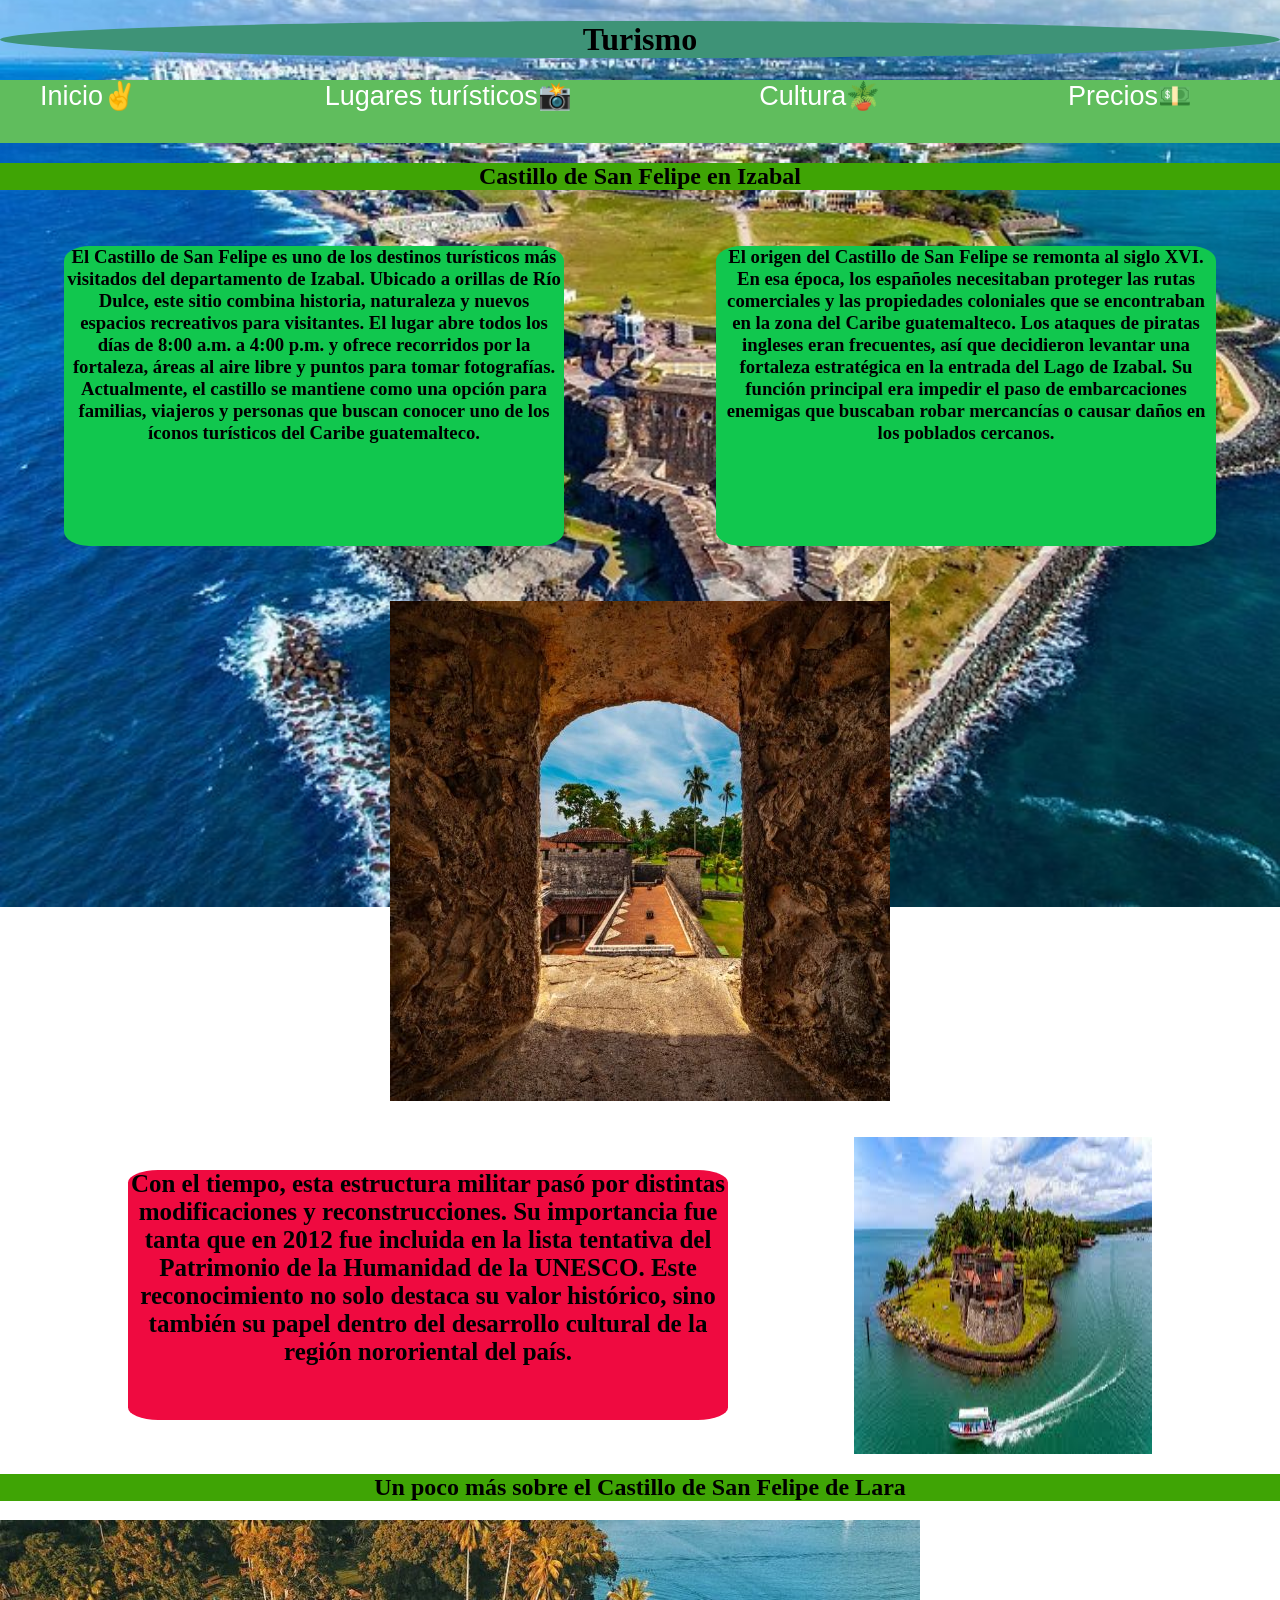
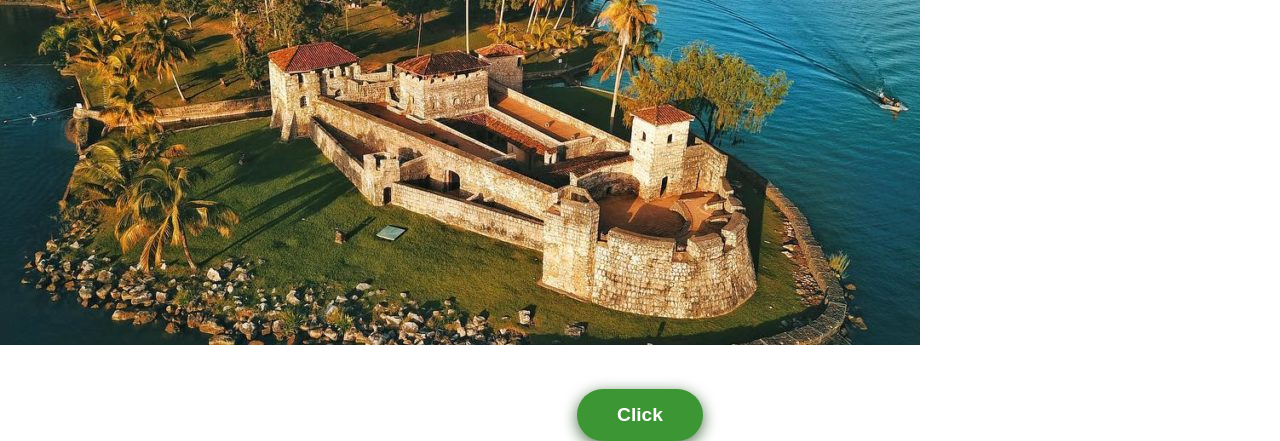
<file: index.html>
<!DOCTYPE html>
<html lang="en">
<head>
    <meta charset="UTF-8">
    <meta name="viewport" content="width=device-width, initial-scale=1.0">
    <title>Document</title>
    <link rel="stylesheet" href="estilo.css">
</head>
<body>
   <h1>Turismo</h1>
    
        <nav class="barra-nav">
        <ul>
        <li><a href="index.html">Inicio✌️</a></li>
        <li><a href="Lugares.html">Lugares turísticos📸</a></li>
        <li><a href="cultura.html">Cultura🪴</a></li> 
         <li><a href="Precios.html">Precios💵</a></li> 
        </ul>
    </nav>

    <h2>Castillo de San Felipe en Izabal</h2>
    <br>
       
      <div class="contenedor-1">

    <h3>El Castillo de San Felipe es uno de los destinos turísticos más visitados del departamento de Izabal. 
        Ubicado a orillas de Río Dulce, este sitio combina historia, naturaleza y nuevos espacios recreativos 
        para visitantes. El lugar abre todos los días de 8:00 a.m. a 4:00 p.m. y ofrece recorridos por la 
        fortaleza, áreas al aire libre y puntos para tomar fotografías. Actualmente, el castillo se mantiene 
        como una opción para familias, viajeros y personas que buscan conocer uno de los íconos turísticos del 
        Caribe guatemalteco.</h3>

    <h3>El origen del Castillo de San Felipe se remonta al siglo XVI. En esa época, los españoles necesitaban 
        proteger las rutas comerciales y las propiedades coloniales que se encontraban en la zona del Caribe 
        guatemalteco. Los ataques de piratas ingleses eran frecuentes, así que decidieron levantar una fortaleza 
        estratégica en la entrada del Lago de Izabal. Su función principal era impedir el paso de embarcaciones
        enemigas que buscaban robar mercancías o causar daños en los poblados cercanos.</h3> </div>
    
    </div>

         <br></br>

           <div class="filip">
            <img src="Castillo-de-San-Felipe.jpeg" alt="Castillo"> 
        
        </div>

         <br></br>

         <div class="repeat">


        <h4>Con el tiempo, esta estructura militar pasó por distintas modificaciones y reconstrucciones. 
        Su importancia fue tanta que en 2012 fue incluida en la lista tentativa del Patrimonio de la
         Humanidad de la UNESCO. Este reconocimiento no solo destaca su valor histórico, sino también
         su papel dentro del desarrollo cultural de la región nororiental del país.</h4> 

         
         <br></br>
         <img src="Castillo.jpeg" alt="castillo"> </div>

    </h3>
    
    <h2>Un poco más sobre el Castillo de San Felipe de Lara</h2>
    
       <div id="imagen">
      <img src="C.jpeg" alt="">
      </div>


    <!-- boton -->
      <div class="contenedor-boton">
        <a href="https://share.google/L8lmD1VHxZfL7Hpo6" target="_blank" class="btn-Click">Click</a>
      </div>

    
</body>
</html>
</file>
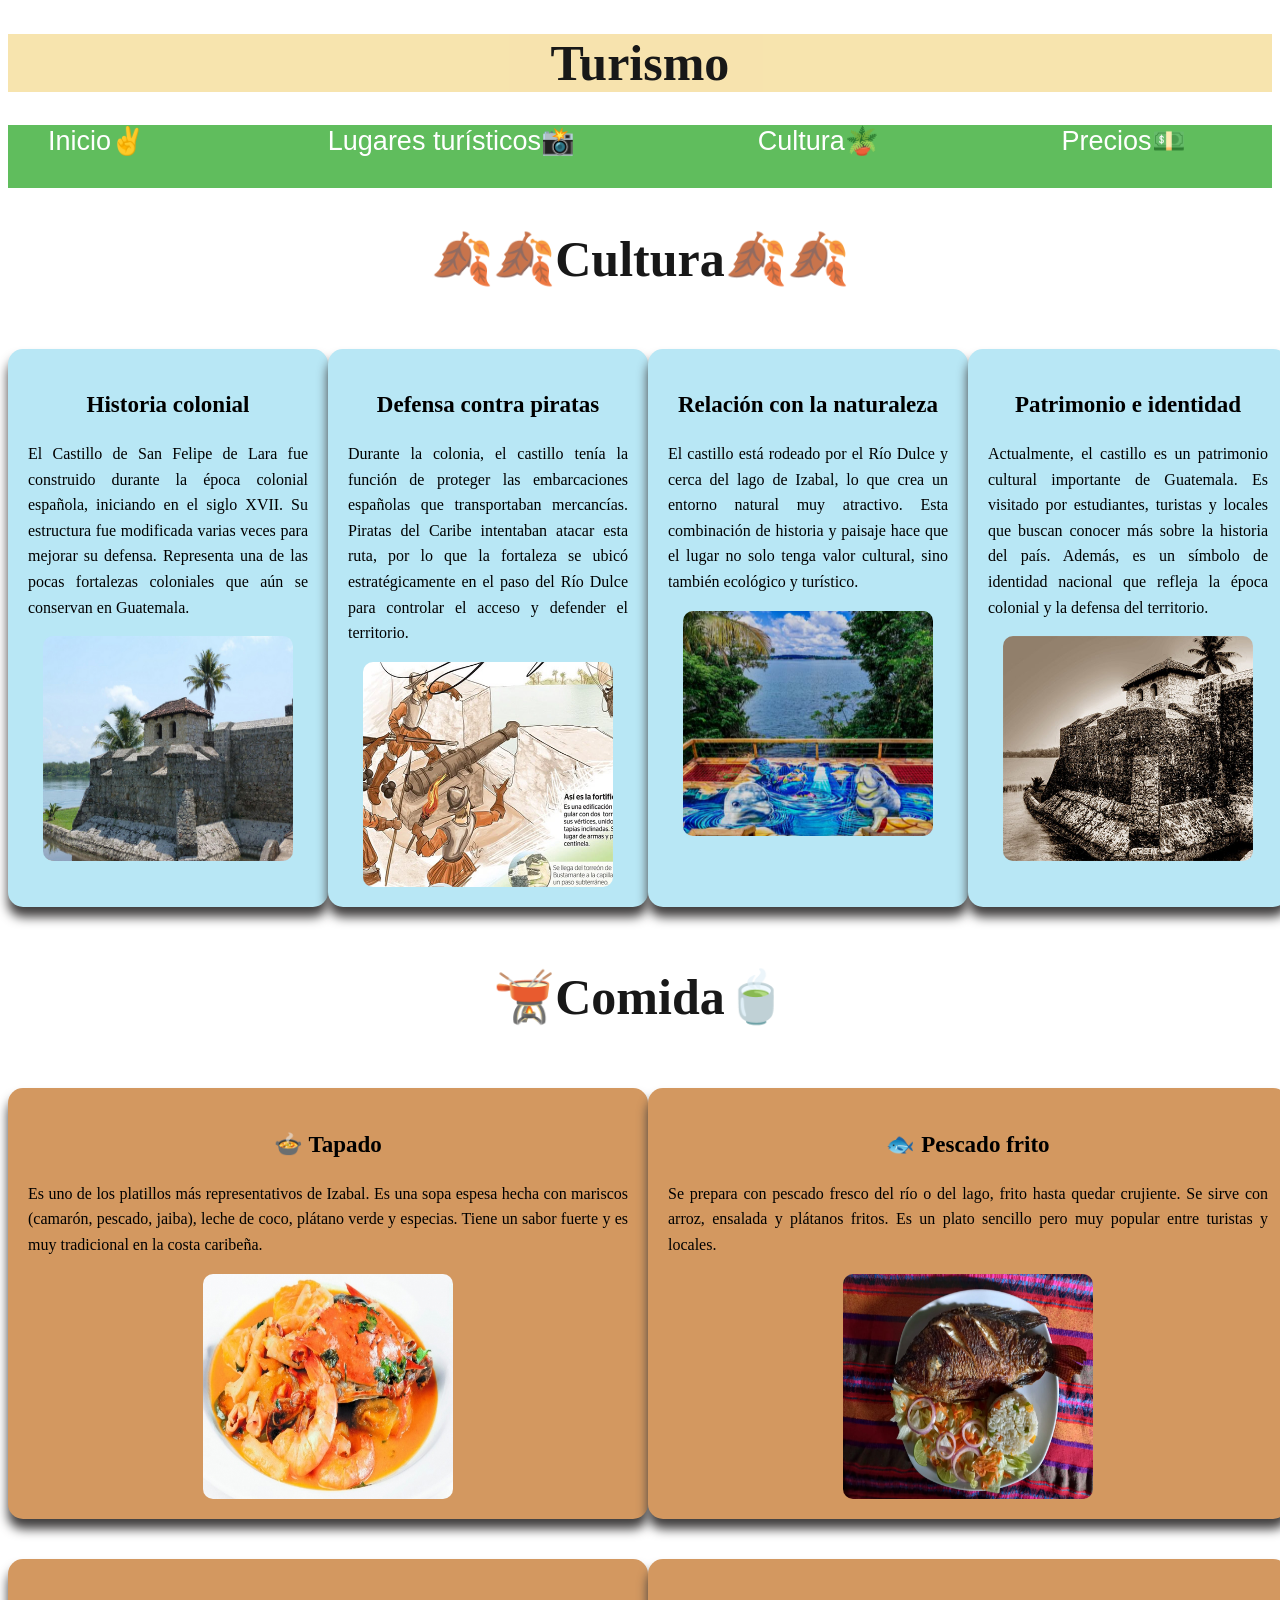
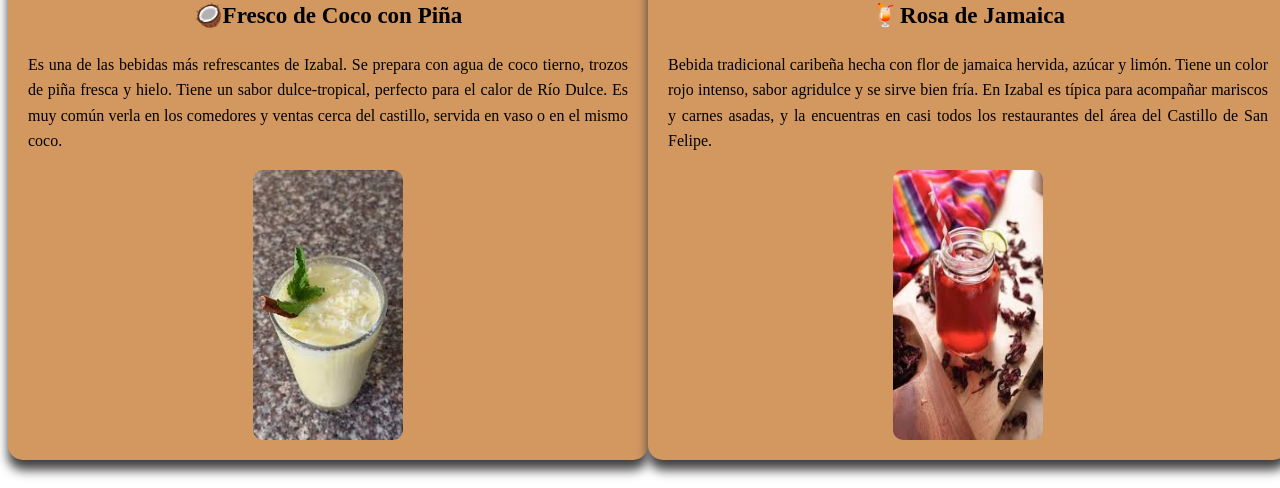
<file: cultura.html>
<!DOCTYPE html>
<html lang="en">
<head>
    <meta charset="UTF-8">
    <meta name="viewport" content="width=device-width, initial-scale=1.0">
    <title>Document</title>
    <link rel="stylesheet" href="Cultura.css">
</head>
<body>
    <h1>Turismo</h1>
    
        <nav class="barra-nav">
        <ul>
        <li><a href="index.html">Inicio✌️</a></li>
        <li><a href="Lugares.html">Lugares turísticos📸</a></li>
        <li><a href="cultura.html">Cultura🪴</a></li> 
         <li><a href="Precios.html">Precios💵</a></li> 
        </ul>
    </nav>

 <h2>🍂🍂Cultura🍂🍂</h2>
<div class="contenedor">
    <div class="Cultura-card">
        
        <h3>Historia colonial</h3>
        <p>El Castillo de San Felipe de Lara fue construido durante la época 
            colonial española, iniciando en el siglo XVII. Su estructura fue
             modificada varias veces para mejorar su defensa. Representa una 
             de las pocas fortalezas coloniales que aún se conservan 
             en Guatemala.</p>
            <img src="Historiacolonial.jpeg" alt="Historia">
     </div>

<div class="Cultura-card">
        <h3>Defensa contra piratas</h3>
        <p>Durante la colonia, el castillo tenía la función de proteger las embarcaciones 
            españolas que transportaban mercancías. Piratas del Caribe intentaban atacar esta ruta,
             por lo que la fortaleza se ubicó estratégicamente en el paso del Río Dulce para controlar
              el acceso y defender el territorio.</p>
              <img src="Piratas.jpeg" alt="Piratas" >
     </div>

<div class="Cultura-card">
        <h3>Relación con la naturaleza</h3>
        <p>El castillo está rodeado por el Río Dulce y cerca del lago de Izabal, lo que crea un 
            entorno natural muy atractivo. Esta combinación de historia y paisaje hace que el lugar no solo
             tenga valor cultural, sino también ecológico y turístico.</p>
             <img src="Naturaleza.jpeg" alt="Naturaleza">
     </div>

<div class="Cultura-card">
        <h3>Patrimonio e identidad</h3>
        <p>Actualmente, el castillo es un patrimonio cultural importante de Guatemala. Es visitado por estudiantes,
             turistas y locales que buscan conocer más sobre la historia del país. Además, es un símbolo de identidad
              nacional que refleja la época colonial y la defensa del territorio.</p>
              <img src="Identidad.jpeg" alt="Identidad">
     </div>
</div>
       <h2>🫕Comida🍵</h2>

<div class="contenedor2">
    <div class="Comida-card">
        <h3>🍲 Tapado</h3>
        <p>Es uno de los platillos más representativos de Izabal. Es una sopa espesa hecha con mariscos (camarón, pescado, jaiba), 
        leche de coco, plátano verde y especias. Tiene un sabor fuerte y es muy tradicional en la costa caribeña.</p>
        <img src="tapado.jpeg" alt="Tapado">
    </div>
 <div class="Comida-card">
        <h3>🐟 Pescado frito</h3>
        <p>Se prepara con pescado fresco del río o del lago, frito hasta quedar crujiente. Se sirve con arroz, ensalada y 
            plátanos fritos. Es un plato sencillo pero muy popular entre turistas y locales.</p>
            <img src="pescado.jpeg" alt="Pescado">
    </div>

     <div class="Bebidas-card">
        <h3>🥥Fresco de Coco con Piña</h3>
        <p>Es una de las bebidas más refrescantes de Izabal. Se prepara con agua de coco tierno, trozos de piña fresca y hielo.
             Tiene un sabor dulce-tropical, perfecto para el calor de Río Dulce. Es muy común verla en los comedores y ventas 
             cerca del castillo, servida en vaso o en el mismo coco.</p>
        <img src="Fresco de coco.jpeg" alt="Fresco de coco">
    </div>
 <div class="Bebidas-card">
        <h3>🍹Rosa de Jamaica  </h3>
        <p>Bebida tradicional caribeña hecha con flor de jamaica hervida, azúcar y limón. Tiene un color rojo intenso, sabor 
            agridulce y se sirve bien fría. En Izabal es típica para acompañar mariscos y carnes asadas, y la encuentras 
            en casi todos los restaurantes del área del Castillo de San Felipe.</p>
            <img src="Jamaica.jpeg" alt="Jamaica">
    </div>
</div>

    
</body>
</html>
</file>
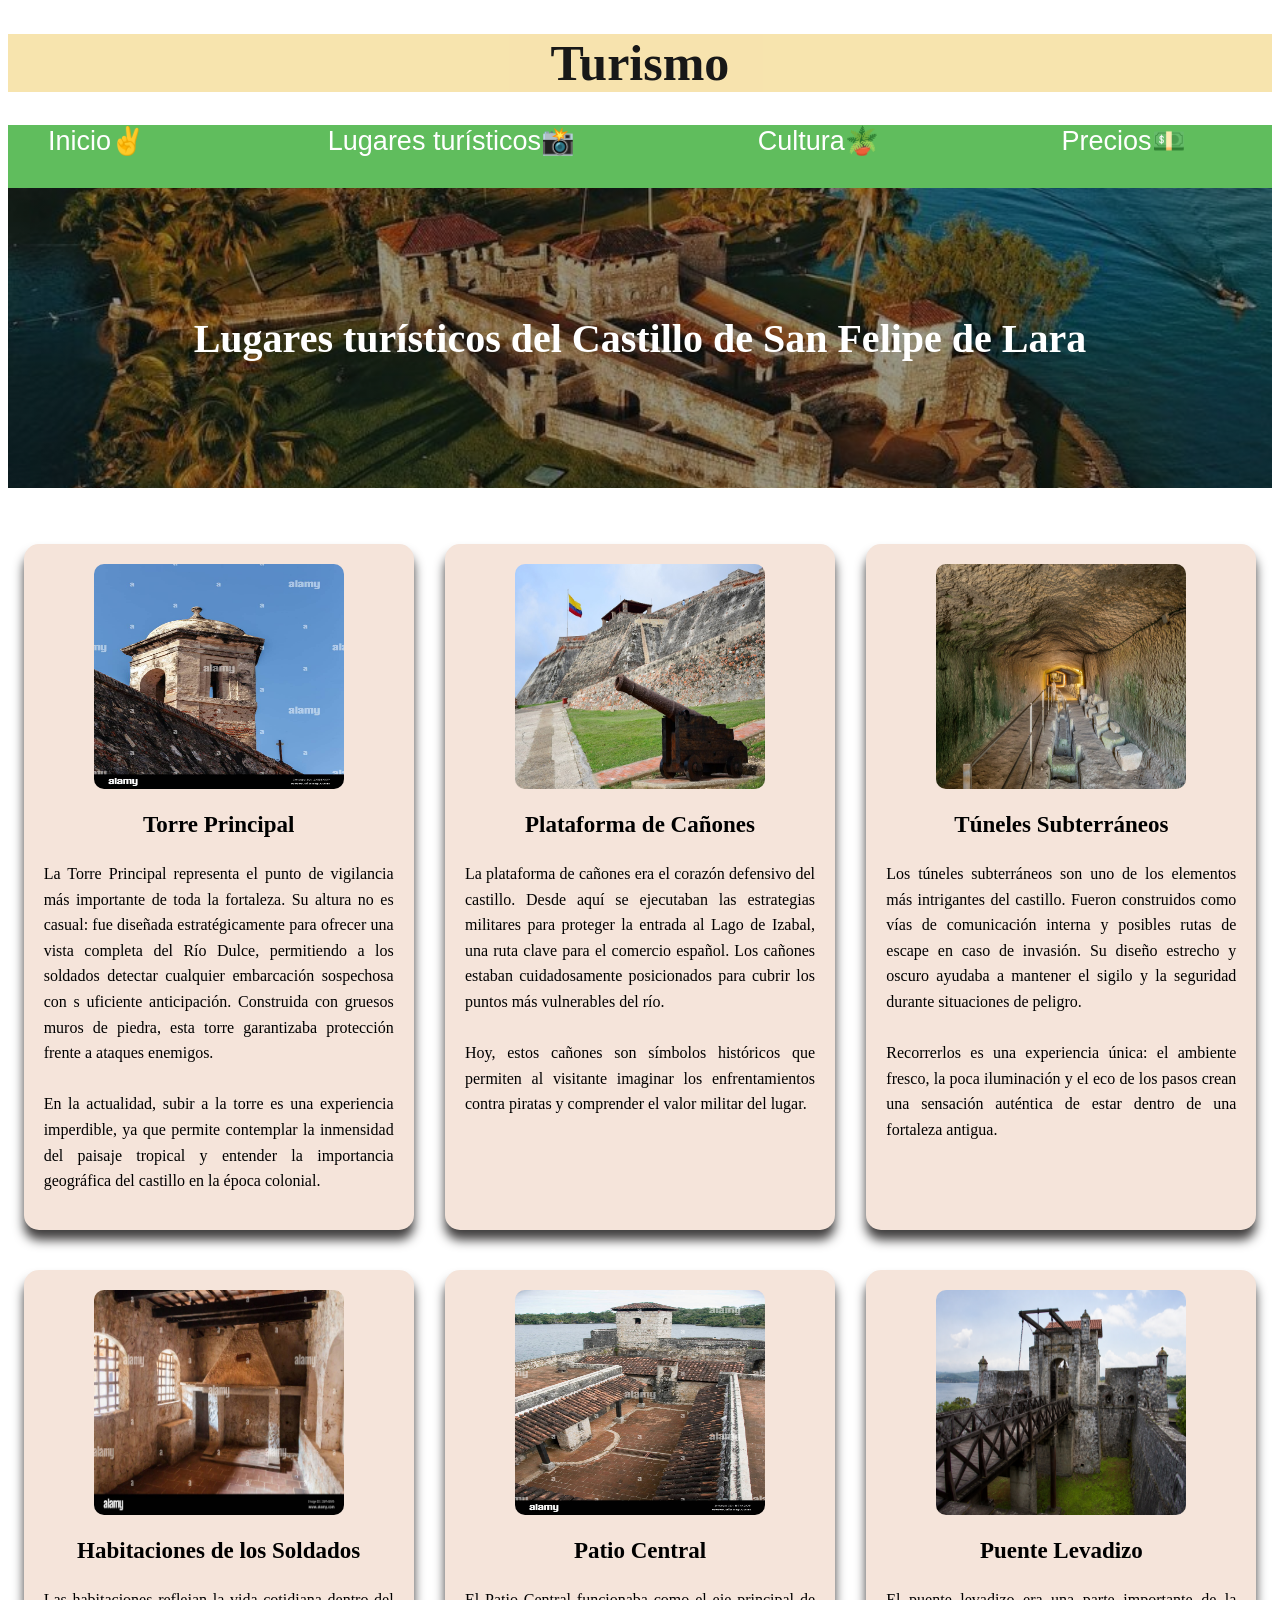
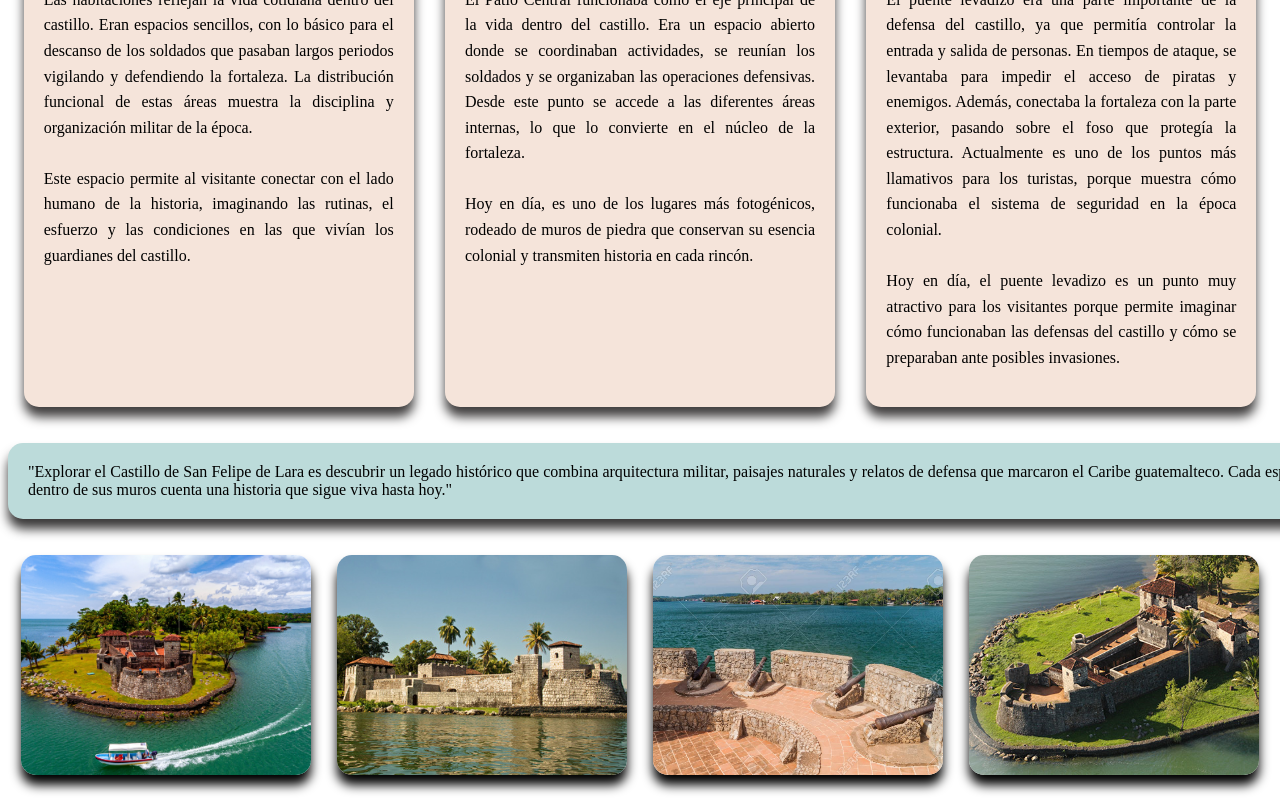
<file: Lugares.html>
<!DOCTYPE html>
<html lang="en">
<head>
    <meta charset="UTF-8">
    <meta name="viewport" content="width=device-width, initial-scale=1.0">
    <title>Document</title>
    <link rel="stylesheet" href="Lugares.css">
</head>
<body>
    <h1>Turismo</h1>
    
        <nav class="barra-nav">
        <ul>
        <li><a href="index.html">Inicio✌️</a></li>
        <li><a href="Lugares.html">Lugares turísticos📸</a></li>
        <li><a href="cultura.html">Cultura🪴</a></li> 
         <li><a href="Precios.html">Precios💵</a></li> 
          
        </ul>
    </nav>

    <div class="portada">
     <h2>Lugares turísticos del Castillo de San Felipe de Lara</h2>
    </div>
    <br></br>
    <div class="contenedor">
    <div class="Lugar-card">
    <img src="Torre.jpeg" alt="Torre">

    <h3>Torre Principal</h3>

    <p>La Torre Principal representa el punto de vigilancia más importante de toda la fortaleza. 
       Su altura no es casual: fue diseñada estratégicamente para ofrecer una vista completa del 
       Río Dulce, permitiendo a los soldados detectar cualquier embarcación sospechosa con s
       uficiente anticipación.
       Construida con gruesos muros de piedra, esta torre garantizaba protección frente a ataques enemigos.
       <br></br>
       En la actualidad, subir a la torre es una experiencia imperdible, ya que permite contemplar la
       inmensidad del paisaje tropical y entender la importancia geográfica del castillo en la época
       colonial.</p>
     </div>

     <div class="Lugar-card">
     <img src="CUREÑA.JPEG" alt="Cuñera">

     <h3>Plataforma de Cañones</h3>

     <p>La plataforma de cañones era el corazón defensivo del castillo. Desde aquí se ejecutaban las 
        estrategias militares para proteger la entrada al Lago de Izabal, una ruta clave para el comercio 
        español.
        Los cañones estaban cuidadosamente posicionados para cubrir los puntos más vulnerables del río.
        <br></br>
        Hoy, estos cañones son símbolos históricos que permiten al visitante imaginar los enfrentamientos 
        contra piratas y comprender el valor militar del lugar.</p>
     </div>

     <div class="Lugar-card">
     <img src="Tuneles.jpeg" alt="Tuneles">

     <h3>Túneles Subterráneos</h3>

     <p>Los túneles subterráneos son uno de los elementos más intrigantes del castillo. Fueron construidos 
        como vías de comunicación interna y posibles rutas de escape en caso de invasión.
        Su diseño estrecho y oscuro ayudaba a mantener el sigilo y la seguridad durante situaciones de peligro.
        <br></br>
        Recorrerlos es una experiencia única: el ambiente fresco, la poca iluminación y el eco de 
        los pasos crean una sensación auténtica de estar dentro de una fortaleza antigua.</p>
     </div>
     </div>

     <div class="contenedor">

     <div class="Lugar-card">
     <img src="Habitaciones.jpeg" alt="Habitaciones">

     <h3>Habitaciones de los Soldados</h3>

     <p>Las habitaciones reflejan la vida cotidiana dentro del castillo. Eran espacios sencillos, con 
        lo básico para el descanso de los soldados que pasaban largos periodos vigilando y defendiendo 
        la fortaleza.
        La distribución funcional de estas áreas muestra la disciplina y organización militar de la época.
        <br></br>
       Este espacio permite al visitante conectar con el lado humano de la historia, imaginando las 
        rutinas, el esfuerzo y las condiciones en las que vivían los guardianes del castillo.</p>
     </div>

     
     <div class="Lugar-card">
     <img src="Patio.jpeg" alt="Patio">

     <h3>Patio Central</h3>

     <p>El Patio Central funcionaba como el eje principal de la vida dentro del castillo. Era un espacio
        abierto donde se coordinaban actividades, se reunían los soldados y se organizaban las operaciones
        defensivas.
        Desde este punto se accede a las diferentes áreas internas, lo que lo convierte en el núcleo de la fortaleza.
         <br></br>
       Hoy en día, es uno de los lugares más fotogénicos, rodeado de muros de piedra que conservan 
        su esencia colonial y transmiten historia en cada rincón.</p>
     </div>

      <div class="Lugar-card">
     <img src="Puente.png" alt="Puente">

     <h3>Puente Levadizo</h3>

     <p>El puente levadizo era una parte importante de la defensa del castillo, ya que permitía controlar 
      la entrada y salida de personas. En tiempos de ataque, se levantaba para impedir el acceso de piratas 
      y enemigos. Además, conectaba la fortaleza con la parte exterior, pasando sobre el foso que protegía 
      la estructura. Actualmente es uno de los puntos más llamativos para los turistas, porque muestra cómo
       funcionaba el sistema de seguridad en la época colonial.
         <br></br>
      Hoy en día, el puente levadizo es un punto muy atractivo para los visitantes porque permite imaginar
       cómo funcionaban las defensas del castillo y cómo se preparaban ante posibles invasiones.</p>
     </div>
     </div>


     <div class="Frase-card">
     <p>"Explorar el Castillo de San Felipe de Lara es descubrir un legado histórico que combina arquitectura militar, 
        paisajes naturales y relatos de defensa que marcaron el Caribe guatemalteco. Cada espacio dentro de sus muros 
        cuenta una historia que sigue viva hasta hoy."</p>
     </div>

     <div class="contenedor2">
      <div class="Fotos1-card"></div>
      <div class="Fotos2-card"></div>
      <div class="Fotos3-card"></div>
      <div class="Fotos4-card"></div>
     </div>


     </body>
    </html>
</file>
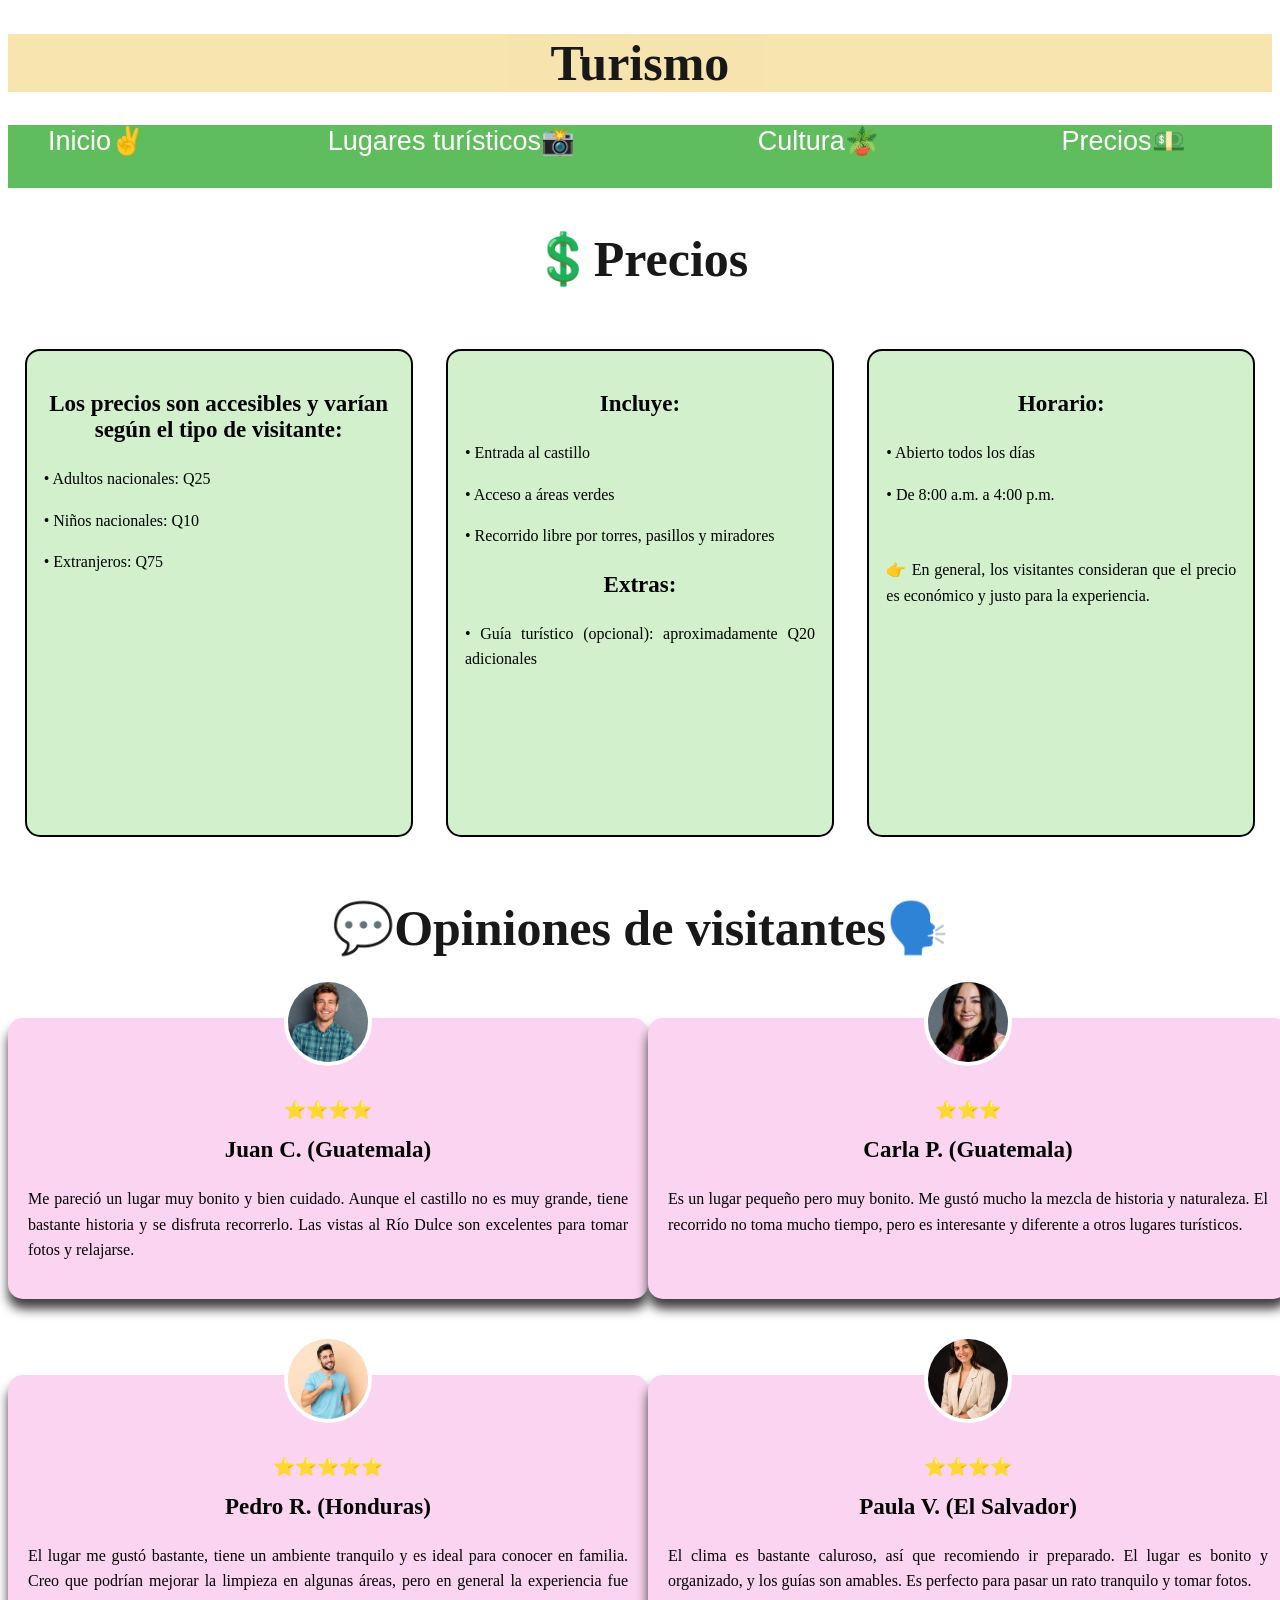
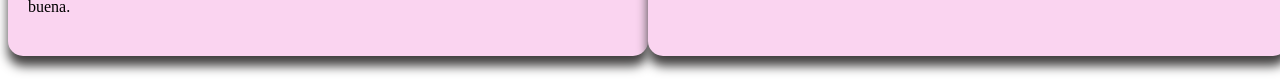
<file: Precios.html>
<!DOCTYPE html>
<html lang="en">
<head>
    <meta charset="UTF-8">
    <meta name="viewport" content="width=device-width, initial-scale=1.0">
    <title>Document</title>
    <link rel="stylesheet" href="Precios.css">
</head>
<body>
   <h1>Turismo</h1>
    
        <nav class="barra-nav">
        <ul>
        <li><a href="index.html">Inicio✌️</a></li>
        <li><a href="Lugares.html">Lugares turísticos📸</a></li>
        <li><a href="cultura.html">Cultura🪴</a></li> 
         <li><a href="Precios.html">Precios💵</a></li> 
        </ul>
    </nav>
    <h2>💲Precios</h2>
    <div class="contenedor">
        <div class="Precios-card">
         <h3>Los precios son accesibles y varían según el tipo de visitante:</h3>
         <p>• Adultos nacionales: Q25</p>
         <p>• Niños nacionales: Q10</p>
         <p>• Extranjeros: Q75</p>
         </div>

        <div class="Precios-card">
            <h3>Incluye:</h3>
            <p>• Entrada al castillo</p>
            <p>• Acceso a áreas verdes</p>
            <p>• Recorrido libre por torres, pasillos y miradores</p>
            <h3>Extras:</h3>
            <p>• Guía turístico (opcional): aproximadamente Q20 adicionales</p>
        </div>

        
        <div class="Precios-card">
            <h3>Horario:</h3>
            <p>• Abierto todos los días</p>
            <p>• De 8:00 a.m. a 4:00 p.m.</p>
            <br>
            <p>👉 En general, los visitantes consideran que el 
            precio es económico y justo para la experiencia.</p>
        </div>
    </div>
    
    <h2>💬Opiniones de visitantes🗣️</h2>
    <div class="contenedor2">
        <div class="Opiniones-card">
            <img src="chico.jpeg" class="perfil">
            <p class="estrellas">⭐⭐⭐⭐</p>
            <br><br>
            <h3>Juan C. (Guatemala)</h3>
            <p>Me pareció un lugar muy bonito y bien cuidado. Aunque el castillo no es muy grande,
                 tiene bastante historia y se disfruta recorrerlo. Las vistas al Río Dulce son excelentes 
                 para tomar fotos y relajarse.</p>
        </div>

         <div class="Opiniones-card">
            <img src="chica.jpeg" class="perfil">
            <p class="estrellas">⭐⭐⭐</p>
            <br><br>
            <h3>Carla P. (Guatemala)</h3>
            <p>Es un lugar pequeño pero muy bonito. Me gustó mucho la mezcla de historia y naturaleza. 
                El recorrido no toma mucho tiempo, pero es interesante y diferente a otros lugares turísticos.</p>
        </div>
     </div>
     <br><br>

        <div class="contenedor2">
            <div class="Opiniones-card">
            <img src="chico2.jpeg" class="perfil">
            <p class="estrellas">⭐⭐⭐⭐⭐</p>
            <br><br>
            <h3>Pedro R. (Honduras)</h3>
            <p>El lugar me gustó bastante, tiene un ambiente tranquilo y es ideal para conocer en familia.
             Creo que podrían mejorar la limpieza en algunas áreas, pero en general la experiencia fue buena.</p>
        </div>

         <div class="Opiniones-card">
            <img src="chica2.jpeg" class="perfil">
            <p class="estrellas">⭐⭐⭐⭐</p>
            <br><br>
            <h3>Paula V. (El Salvador)</h3>
            <p>El clima es bastante caluroso, así que recomiendo ir preparado. El lugar es bonito y organizado,
                 y los guías son amables. Es perfecto para pasar un rato tranquilo y tomar fotos.</p>
        </div>
    </div>

 </body>
</html>
</file>
<file: estilo.css>
h1{
    background-color: rgb(62, 147, 119);
    border-radius: 100%;
    text-align: center;
}

h2{
    text-align: center;
    background-color: rgb(63, 164, 5);
    

}

h3{
    border-radius: 5%;
    width: 800%px;
    height: 100px;
    background-color: rgb(7, 49, 123);
    text-align: center;
    align-items: center;
    justify-content: center;
    display: block;
    
   
   
}

h4{
     border-radius: 5%;
    width: 800%px;
    height: 100px;
    background-color: rgb(239, 10, 64);
    text-align: center;
    align-items: center;
    justify-content: center;
    display: block;
    font-size: 25px;

}

body{
    background-image: url("caption.jpg");
    background-size: cover;        
    background-repeat: no-repeat; 
    background-position: center;   
    background-attachment: fixed; 
    height: 100vh;                
    margin: 0;                    
}



h1{
    background-color: rgb(62, 147, 119);
    border-radius: 100%;
    text-align: center;
}


h2{
    text-align: center;
    background-color: rgb(63, 164, 5);
    

}

h3{
    border-radius: 5%;
    width: 500px;
    height: 300px;
    background-color: rgb(17, 199, 78);
    text-align: center;
    align-items: center;
    justify-content: center;
    border-top: 50%;
   
}

h4{
     border-radius: 5%;
    width: 600px;
    height: 250px;
    background-color: rgb(239, 10, 64);
    text-align: center;
    align-items: center;
    justify-content: center;
    display: block;
    font-size: 25px;

}

.barra-nav{
    background-color: rgb(96, 189, 93);
    text-align: center;
    font-family: Impact, Haettenschweiler, 'Arial Narrow Bold', sans-serif;
    height: 7vh;
    align-items: center;
}

ul{
    display: flex;
    width: 90%;
    justify-content: space-between;
    align-items: center;
}

li{
    font-size: 27px;
    list-style: none;
}

ul li a{
    color: white;
    text-decoration: none;
}

li a:hover{
    background-color: rgb(23, 148, 23);
    padding: 5px;
    border-radius: 20%;
}

.contenedor-1{
    display: flex;
    justify-content: center;
    gap: 20;
    flex-wrap: wrap;
    justify-content: space-between;
    padding: 0 5%;
    
}

.repeat{
     display: flex;
    justify-content: center;
    gap: 20;
    flex-wrap: wrap;
    justify-content: space-between;
    padding: 0 10%;
    
       


}

.filip{
    display: flex;
    justify-content: center;
    border-radius: 25%; 
}

.contenedor-boton {
    display: flex;
    justify-content: center;
    margin-top: 40px;
    margin-bottom: 60px;
 }


 .btn-Click{
    height: 42%;
    background-color: rgb(60, 150, 51);
    color: white;
    padding: 15px 40px;
    font-size: 1.2rem;
    font-family: 'Segoe UI', sans-serif;
    font-weight: bold;
    text-decoration: none;
    border-radius: 50px;
    box-shadow: 0 4px 15px rgb(76, 112, 72);
 }

 .btn-Click::after{
    background-color: rgb(5, 12, 44);
 }
</file>
<file: Cultura.css>
body{
    background-color: white;
}

h1{
    text-align: center;
    font-size: 50px;
    opacity: 0.9;
    font-weight: bold;
    background-color: rgb(247, 225, 166);
    color: black;
}
h2{
    text-align: center;
    font-size: 50px;
    opacity: 0.9;
    font-weight: bold;
    color: black;
}

.barra-nav{
    background-color: rgb(96, 189, 93);
    text-align: center;
    font-family: Impact, Haettenschweiler, 'Arial Narrow Bold', sans-serif;
    height: 7vh;
    align-items: center;
}

ul{
    display: flex;
    width: 90%;
    justify-content: space-between;
    align-items: center;
}

li{
    font-size: 27px;
    list-style: none;
}

ul li a{
    color: white;
    text-decoration: none;
}

li a:hover{
    background-color: rgb(23, 148, 23);
    padding: 5px;
    border-radius: 20%;
}

.contenedor{
    display: grid;
    grid-template-columns: 1fr 1fr 1fr 1fr;
    text-align: center;
}

.Cultura-card img{
    width: 250px;
    height: 25vh;
    margin: 0 auto;
    border-radius: 10px;
    display: block
}

.Cultura-card h3{
    font-size: 23px;
    text-align: center;
}

.Cultura-card p{
     text-align: justify;
     line-height: 1.6;
}

.Cultura-card{
  width: 280px;
  border-radius: 15px;
  padding: 20px;
  background-color: #b8e7f5;
  box-shadow: 0 10px 11px rgb(65, 63, 63);
  text-align: justify;
  margin: 20px auto;
  transform: 0.5;
}

.contenedor2{
    display: grid;
    grid-template-columns: 1fr 1fr;
    text-align: center;
    position: relative;
}

.Comida-card img{
    width: 250px;
    height: 25vh;
    margin: 0 auto;
    border-radius: 10px;
    display: block
}

.Comida-card h3{
    font-size: 23px;
    text-align: center;
}

.Comida-card p{
     text-align: justify;
     line-height: 1.6;
}

.Comida-card{
  width: 600px;
  border-radius: 15px;
  padding: 20px;
  background-color: #d39860;
  box-shadow: 0 10px 11px rgb(65, 63, 63);
  text-align: justify;
  margin: 20px auto;
  transform: 0.5;
}
.Bebidas-card img{
    width: 150px;
    height: 30vh;
    margin: 0 auto;
    border-radius: 10px;
    display: block
}

.Bebidas-card h3{
    font-size: 23px;
    text-align: center;
}

.Bebidas-card p{
     text-align: justify;
     line-height: 1.6;
}

.Bebidas-card{
  width: 600px;
  border-radius: 15px;
  padding: 20px;
  background-color: #d39860;
  box-shadow: 0 10px 11px rgb(65, 63, 63);
  text-align: justify;
  margin: 20px auto;
  transform: 0.5;
}
</file>
<file: Lugares.css>
body{
    background-color: white;
}

h1{
    text-align: center;
    font-size: 50px;
    opacity: 0.9;
    font-weight: bold;
    background-color: rgb(247, 225, 166);
    color: black;
}

.barra-nav{
    background-color: rgb(96, 189, 93);
    text-align: center;
    font-family: Impact, Haettenschweiler, 'Arial Narrow Bold', sans-serif;
    height: 7vh;
    align-items: center;
}

ul{
    display: flex;
    width: 90%;
    justify-content: space-between;
    align-items: center;
}

li{
    font-size: 27px;
    list-style: none;
}

ul li a{
    color: white;
    text-decoration: none;
}

li a:hover{
    background-color: rgb(23, 148, 23);
    padding: 5px;
    border-radius: 20%;
}

.portada {
  background-image:url(C.jpeg);
  background:linear-gradient(rgba(0,0,0,0.4), rgba(0,0,0,0.4)),url(C.jpeg);
  background-size: cover;
  background-position: center;
  height: 300px;
  display: flex;
  justify-content: center;
  align-items: center;
}

.portada h2 {
  color: white;
  font-size: 40px;
  text-align: center;
}

.contenedor{
    display: grid;
    grid-template-columns: 1fr 1fr 1fr;
    text-align: center;
}


.Lugar-card img{
    width: 250px;
    height: 25vh;
    margin: 0 auto;
    border-radius: 10px;
    display: block
}

.Lugar-card h3{
    font-size: 23px;
    text-align: center;
}

.Lugar-card p{
     text-align: justify;
     line-height: 1.6;
}


.Lugar-card{
  width: 350px;
  border-radius: 15px;
  padding: 20px;
  background-color: #f5e4da;
  box-shadow: 0 10px 11px rgb(65, 63, 63);
  text-align: justify;
  margin: 20px auto;
  transform: 0.5;
}

.Frase-card p{
    width: 1285px;
    border-radius: 15px;
    background-color: rgb(188, 219, 218);
    text-align: justify;
    padding: 20px;
    background-position: center;
    box-shadow: 0 10px 11px rgb(58, 57, 57);
}

.contenedor2{
    display: grid;
    grid-template-columns: 1fr 1fr 1fr 1fr;
}

.Fotos1-card{
    width: 250px;
    height: 180px;
    box-shadow: 0 10px 11px black;
    border-radius: 15px;
    padding: 20px;
    background-image: url(Foto1.1.jpeg);
    background-size: cover;
    background-position: center;
    background-repeat: no-repeat;
    transition: transform 0.3s, box-shadow 0.3s;
    margin: 20px auto;
}

.Fotos2-card{
    width: 250px;
    height: 180px;
    box-shadow: 0 10px 11px black;
    border-radius: 15px;
    padding: 20px;
    background-image: url(Foto2.jpeg);
    background-size: cover;
    background-position: center;
    background-repeat: no-repeat;
    transition: transform 0.3s, box-shadow 0.3s;
    margin: 20px auto;
}

    
.Fotos3-card{
    width: 250px;
    height: 180px;
    box-shadow: 0 10px 11px black;
    border-radius: 15px;
    padding: 20px;
    background-image: url(Foto3.jpeg);
    background-size: cover;
    background-position: center;
    background-repeat: no-repeat;
    transition: transform 0.3s, box-shadow 0.3s;
    margin: 20px auto;
}

.Fotos4-card{
    width: 250px;
    height: 180px;
    box-shadow: 0 10px 11px black;
    border-radius: 15px;
    padding: 20px;
    background-image: url(Foto4.jpeg);
    background-size: cover;
    background-position: center;
    background-repeat: no-repeat;
    transition: transform 0.3s, box-shadow 0.3s;
    margin: 20px auto;
}

.Fotos1-card:hover{
    transform: scale(1.03);
    box-shadow: 0 15px 25px rgb(80, 75, 75);
}

.Fotos2-card:hover{
    transform: scale(1.03);
    box-shadow: 0 15px 25px rgb(77, 74, 74);
}

.Fotos3-card:hover{
    transform: scale(1.03);
    box-shadow: 0 15px 25px rgb(97, 91, 91);
}

.Fotos4-card:hover{
    transform: scale(1.03);
    box-shadow: 0 15px 25px rgb(70, 65, 65);
}
</file>
<file: Precios.css>
body{
    background-color: white;
}

h1{
    text-align: center;
    font-size: 50px;
    opacity: 0.9;
    font-weight: bold;
    background-color: rgb(247, 225, 166);
    color: black;
}
h2{
    text-align: center;
    font-size: 50px;
    opacity: 0.9;
    font-weight: bold;
    color: black;
}

.barra-nav{
    background-color: rgb(96, 189, 93);
    text-align: center;
    font-family: Impact, Haettenschweiler, 'Arial Narrow Bold', sans-serif;
    height: 7vh;
    align-items: center;
}

ul{
    display: flex;
    width: 90%;
    justify-content: space-between;
    align-items: center;
}

li{
    font-size: 27px;
    list-style: none;
}

ul li a{
    color: white;
    text-decoration: none;
}

li a:hover{
    background-color: rgb(23, 148, 23);
    padding: 5px;
    border-radius: 20%;
}

.contenedor{
    display: grid;
    grid-template-columns: 1fr 1fr 1fr;
    text-align: center;
}

.Precios-card h3{
    font-size: 23px;
    text-align: center;
}

.Precios-card p{
     text-align: justify;
     line-height: 1.6;
}

.Precios-card{
  width: 350px;
  height: 50vh;
  border: 2px solid black;
  border-radius: 15px;
  padding: 17px;
  background-color: #d1f0cb;
  text-align: justify;
  margin: 20px auto;
  transform: 0.5;
}

.Precios-card:hover{
    transform: scale(1.03);
    box-shadow: 0 15px 25px rgb(77, 74, 74);
}

.contenedor2{
    display: grid;
    grid-template-columns: 1fr 1fr;
    text-align: center;
}

.perfil{
  width: 80px;
  height: 80px;
  border-radius: 50%; 
  object-fit: cover;
  position: absolute;
  top: -40px;
  left: 50%;
  transform: translateX(-50%);
  border: 4px solid white;
}

.estrellas {
  color: gold;
  font-size: 18px;
  position: absolute;
  left: 50%;                
  transform: translateX(-50%); 
}

.Opiniones-card h3{
    font-size: 23px;
    text-align: center;
}

.Opiniones-card p{
     text-align: justify;
     line-height: 1.6;
}


.Opiniones-card{
  width: 600px;
  border-radius: 15px;
  padding: 60px 20px 20px; 
  background-color: #fad4f0;
  box-shadow: 0 10px 11px rgb(65, 63, 63);
  text-align: center; 
  margin: 20px auto;
  position: relative; 
}
</file>
